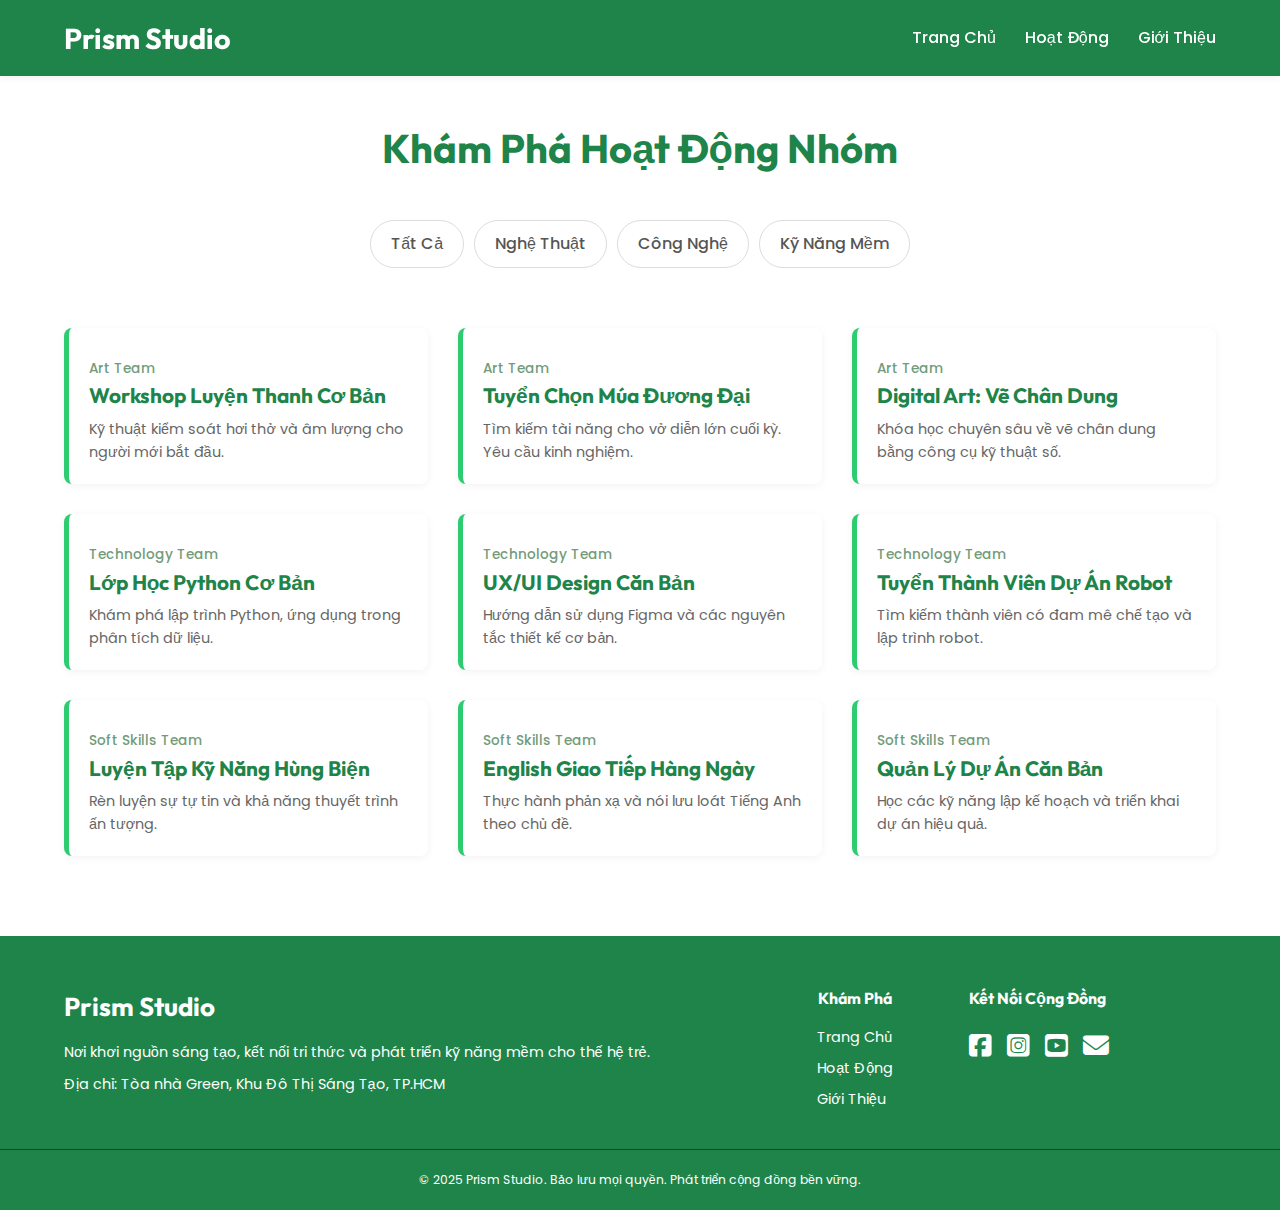
<file: activity.html>
<!DOCTYPE html>
<html lang="vi">
<head>
    <meta charset="UTF-8">
    <meta name="viewport" content="width=device-width, initial-scale=1.0">
    <title>Danh Sách Hoạt Động Prism Studio</title>
    <link href="https://fonts.googleapis.com/css2?family=Outfit:wght@400;700&family=Poppins:wght@300;400;600&display=swap" rel="stylesheet">
    <link rel="stylesheet" href="https://cdnjs.cloudflare.com/ajax/libs/font-awesome/6.5.1/css/all.min.css">

    <style>
        :root {
            --color-primary: #1E8449;
            --color-accent: #2ECC71; 
            --color-callout: #FFD700; 
            --color-background-light: #F7F9F7;
            --color-text-dark: #333333;
            --color-text-light: #ffffff;
            --shadow-subtle: 0 2px 8px rgba(0, 0, 0, 0.05);
            --shadow-card: 0 8px 20px rgba(30, 132, 73, 0.1); 
            --font-heading: 'Outfit', sans-serif;
            --font-body: 'Poppins', sans-serif;
        }

       
        * {
            box-sizing: border-box;
            margin: 0;
            padding: 0;
        }

        body {
            font-family: var(--font-body);
            line-height: 1.6;
            color: var(--color-text-dark);
            background-color: white; 
        }

        .container {
            width: 90%;
            max-width: 1200px;
            margin: 0 auto;
        }

        h1, h2, h3 {
            font-family: var(--font-heading);
            color: var(--color-primary);
        }
        
        .section-title {
            text-align: center;
            font-size: 2.5em;
            margin-bottom: 20px;
            padding-top: 40px;
            color: var(--color-primary);
        }

        .header {
            background-color: var(--color-primary);
            color: white;
            padding: 15px 0;
            box-shadow: var(--shadow-subtle);
            position: sticky;
            top: 0;
            z-index: 100;
        }

        .header .container {
            display: flex;
            justify-content: space-between;
            align-items: center;
        }

        .header h1 {
            font-size: 1.8em;
            color: white;
        }

        .header nav a {
            color: white;
            text-decoration: none;
            margin-left: 25px;
            font-weight: 500;
            transition: color 0.3s;
        }

        .header nav a:hover {
            color: var(--color-callout);
        }

        .hamburger {
            display: none;
        }

        .btn {
            display: inline-block;
            padding: 10px 25px;
            border-radius: 50px; 
            text-decoration: none;
            font-weight: 600;
            transition: transform 0.2s, box-shadow 0.2s;
            text-align: center;
            border: none;
            cursor: pointer;
            font-family: var(--font-body);
        }

        .btn-accent {
            background-color: var(--color-accent);
            color: white;
            box-shadow: 0 4px 8px rgba(46, 204, 113, 0.4);
        }

        .btn-accent:hover {
            background-color: #27ae60; 
            transform: translateY(-3px);
        }

        .filter-container {
            padding: 20px 0;
            margin-bottom: 40px;
        }

        .filter-tabs {
            text-align: center;
            user-select: none;
            display: flex;
            justify-content: center;
        }

        .filter-tabs input {
            display: none;
        }

        .filter-tabs label {
            background: white;
            border: 1px solid #ddd;
            padding: 10px 20px;
            margin: 0 5px;
            font-size: 1em;
            font-weight: 500;
            cursor: pointer;
            color: #555;
            transition: background-color 0.3s, border-color 0.3s, color 0.3s;
            border-radius: 25px;
            font-family: var(--font-body);
            display: inline-block;
        }

        label:hover {
            background-color: #0c5c2d;
            color:rgb(255, 255, 255);
        }

        .filter-tabs input:checked + label {
            background-color: var(--color-primary);
            color: white;
            border-color: var(--color-primary);
            box-shadow: var(--shadow-subtle);
        }
        
        .filter-container-mobile {
            display: none; 
        }

        .activity-grid {
            display: grid;
            grid-template-columns: repeat(auto-fit, minmax(300px, 1fr));
            gap: 30px;
            padding-bottom: 80px;
        }

        .activity-card {
            background: white; 
            padding: 20px;
            border-radius: 8px;
            box-shadow: var(--shadow-subtle);
            border-left: 5px solid var(--color-accent); 
            transition: transform 0.3s, box-shadow 0.3s;
            cursor: pointer;
            display: block;
            text-decoration: none;
            color: var(--color-text-dark);
        }

        .activity-card:hover {
            transform: translateY(-3px);
            box-shadow: var(--shadow-card);
            border-left: 5px solid #129647;
        }
        
        .activity-card .emoji {
            font-size: 1.5em; 
            display: inline-block;
            margin-right: 10px;
        }

        .activity-card h3 {
            font-size: 1.3em;
            margin-bottom: 5px;
            display: inline;
        }

        .activity-card p.club-name {
            font-size: 0.85em;
            color: #729b7a;
            font-weight: 500;
            margin-top: 10px;
        }

        .activity-card p.summary {
            font-size: 0.9em;
            color: #666;
            margin-top: 5px;
        }
    
        .activity-grid .activity-card {
            display: none;
        }

        #filter-all:checked ~ .club-listing .activity-grid .activity-card,
        #filter-art:checked ~ .club-listing .activity-grid .activity-card[data-category="art"],
        #filter-tech:checked ~ .club-listing .activity-grid .activity-card[data-category="tech"],
        #filter-skill:checked ~ .club-listing .activity-grid .activity-card[data-category="skill"] {
            display: block;
        }

        .modal-backdrop {
            position: fixed;
            top: 0;
            left: 0;
            width: 100%;
            height: 100%;
            background-color: rgba(0, 0, 0, 0.7);
            display: none; 
            justify-content: center;
            align-items: center;
            z-index: 1000;
            transition: opacity 0.3s;
            opacity: 0;
        }

        .modal-backdrop:target {
            display: flex;
            opacity: 1;
        }

        .modal-content {
            background-color: white;
            padding: 40px;
            border-radius: 10px;
            max-width: 550px;
            width: 90%;
            box-shadow: 0 10px 30px rgba(0, 0, 0, 0.5);
        }
        
        .modal-content h3 {
            font-size: 1.8em;
            margin-bottom: 10px;
        }
        
        .modal-content p {
            margin-bottom: 15px;
            font-size: 1em;
            color: #555;
        }
        
        .modal-content p strong {
            color: var(--color-primary);
        }

        .modal-footer {
            display: flex;
            justify-content: space-between;
            margin-top: 25px;
        }
        
        .btn-close {
            background-color: #aaa;
            color: white;
            padding: 10px 20px;
            border-radius: 50px; 
            text-decoration: none;
        }
        
        .btn-close:hover {
            background-color: #888;
        }

        .footer {
            background-color: var(--color-primary);
            color: #ffffff;
            padding: 50px 0 20px 0;
            font-size: 0.9em;
        }
        
        .footer .container {
            display: flex;
            justify-content: space-between;
            gap: 30px;
            padding-bottom: 30px;
        }
        
        .footer-section {
            flex-grow: 1;
            min-width: 150px;
        }

        .footer-section.footer-links {
            justify-items: center;
        }

        .footer-brand h3 {
            color: white;
            font-size: 1.8em;
            margin-bottom: 15px;
        }

        .footer-brand p {
            color: #ffffff;
            line-height: 1.5;
            font-weight: 400;
        }

        .footer-links h4, .footer-social h4 {
            color: white;
            font-family: var(--font-heading);
            font-size: 1.1em;
            margin-bottom: 15px;
        }

        .footer-links ul {
            list-style: none;
            font-weight: 400;
        }
        
        .footer-links a {
            color: #ffffff;
            text-decoration: none;
            display: block;
            margin-bottom: 8px;
            transition: color 0.2s;
        }

        .footer-links a:hover {
            color: var(--color-callout);
            
        }
        
        .social-icons {
            flex-wrap: nowrap;
            display: flex;
        }

        .social-icons a {
            color: #ffffff;
            font-size: 1.8em;
            margin-right: 15px;
            transition: color 0.2s;
        }

        .social-icons a:hover {
            color: var(--color-callout);
        }

        .footer-bottom {
            text-align: center;
            padding-top: 20px;
            border-top: 1px solid #333333;
            color: #ffffff;
            font-size: 0.85em;
        }

        .footer-bottom p {
            font-weight: 400;
        }

        @media (max-width: 768px) {
            
            .header {
                display: flex;
            }

            .filter-tabs {
                display: flex;
                flex-wrap: wrap; 
                justify-content: center;
            }

            .filter-tabs label {
                display: block;
                margin: 10px 1px;
            }
            .activity-grid {
                grid-template-columns: 1fr;
            }
            .section-title {
                font-size: 2em;
            }
            .modal-content {
                padding: 30px;
            }
        }

        @media (max-width: 585px) {
            .header nav {
                position: absolute;
                top: 100%; 
                left: 0;
                width: 100%;
                background-color: var(--color-primary);
                box-shadow: 0 4px 8px rgba(0, 0, 0, 0.2);
                z-index: 90;
                display: flex;
                flex-direction: column;
                text-align: center;
                padding: 0;
                transform: translateY(-10px); 
                opacity: 0;
                visibility: hidden;
                transition: all 0.3s ease-in-out;
            }

            .header nav a {
                margin: 0;
                padding: 15px 0;
                border-bottom: 1px solid rgba(255, 255, 255, 0.1);
            }
            
            .hamburger {
                display: block;
                background: transparent;
                border: none;
                cursor: pointer;
            }

            #menu-toggle:checked ~ nav {
                transform: translateY(0);
                opacity: 1;
                visibility: visible;
                padding-bottom: 10px; 
            }

            #menu-toggle:checked ~ .hamburger .menu-icon {
                content: "\f00d";
                font-family: "Font Awesome 6 Free";
                font-weight: 900;
            }

            .menu-icon {
                color: #ffffff; 
                font-size: 28.8px;
            }
    
            .filter-container {
                display: block; 
            }
            
            .filter-tabs {
                flex-direction: column; 
                gap: 10px;
                padding: 0 10%; 
            }
            
            .filter-tabs label {
                width: 100%; 
                margin: 0;
            }

            .footer .container {
                flex-direction: column;
                gap: 10px;
            }

            .footer-section.footer-social {
                flex-wrap: wrap;
                display: flex;
                flex-direction: column;
                align-content: center;
            }

            .footer-brand h3 {
                display: flex;
                justify-content: center;
            }

            .footer-brand p {
                display: none;
            }

            .footer-links h4, .footer-social h4 {
                display: none;
            }

            .footer-links ul {
                display: grid;
                gap: 5px;
            }
        }
        
    </style>
</head>
<body>
    <header class="header">
        <div class="container">
            <h1>Prism Studio</h1>
            
            <input type="checkbox" id="menu-toggle" style="display: none;">

            <nav>
                <a href="index.html">Trang Chủ</a>
                <a href="activity.html">Hoạt Động</a>
                <a href="gioi_thieu.html">Giới Thiệu</a>
            </nav>
            
            <label for="menu-toggle" class="hamburger">
                <i class="fa-solid fa-bars menu-icon"></i>
            </label>
            
        </div>
    </header>

    <main>

        <input type="radio" id="filter-all" name="activity-filter" checked style="display: none;">
        <input type="radio" id="filter-art" name="activity-filter" style="display: none;">
        <input type="radio" id="filter-tech" name="activity-filter" style="display: none;">
        <input type="radio" id="filter-skill" name="activity-filter" style="display: none;">

        <section class="club-listing">
            <div class="container">
                <h2 class="section-title">Khám Phá Hoạt Động Nhóm </h2>

                <div class="filter-container">
                    <div class="filter-tabs">
                        <label for="filter-all">Tất Cả</label>
                        <label for="filter-art">Nghệ Thuật</label>
                        <label for="filter-tech">Công Nghệ</label>
                        <label for="filter-skill">Kỹ Năng Mềm</label>
                    </div>
                </div>

                <div class="activity-grid" id="activity-grid">
         
                    <a href="#modal-art-1" class="activity-card" data-category="art">
                        <p class="club-name">Art Team</p>
                        <h3>Workshop Luyện Thanh Cơ Bản</h3>
                        <p class="summary">Kỹ thuật kiểm soát hơi thở và âm lượng cho người mới bắt đầu.</p>
                    </a>

                    <a href="#modal-art-2" class="activity-card" data-category="art">
                        <p class="club-name">Art Team</p>
                        <h3>Tuyển Chọn Múa Đương Đại</h3>
                        <p class="summary">Tìm kiếm tài năng cho vở diễn lớn cuối kỳ. Yêu cầu kinh nghiệm.</p>
                    </a>
                    
                    <a href="#modal-art-3" class="activity-card" data-category="art">
                        <p class="club-name">Art Team</p>
                        <h3>Digital Art: Vẽ Chân Dung</h3>
                        <p class="summary">Khóa học chuyên sâu về vẽ chân dung bằng công cụ kỹ thuật số.</p>
                    </a>

                    <a href="#modal-tech-1" class="activity-card" data-category="tech">
                        <p class="club-name">Technology Team</p>
                        <h3>Lớp Học Python Cơ Bản</h3>
                        <p class="summary">Khám phá lập trình Python, ứng dụng trong phân tích dữ liệu.</p>
                    </a>

                    <a href="#modal-tech-2" class="activity-card" data-category="tech">
                        <p class="club-name">Technology Team</p>
                        <h3>UX/UI Design Căn Bản</h3>
                        <p class="summary">Hướng dẫn sử dụng Figma và các nguyên tắc thiết kế cơ bản.</p>
                    </a>
                    
                    <a href="#modal-tech-3" class="activity-card" data-category="tech">
                        <p class="club-name">Technology Team</p>
                        <h3>Tuyển Thành Viên Dự Án Robot</h3>
                        <p class="summary">Tìm kiếm thành viên có đam mê chế tạo và lập trình robot.</p>
                    </a>

                    <a href="#modal-skill-1" class="activity-card" data-category="skill">
                        <p class="club-name">Soft Skills Team</p>
                        <h3>Luyện Tập Kỹ Năng Hùng Biện</h3>
                        <p class="summary">Rèn luyện sự tự tin và khả năng thuyết trình ấn tượng.</p>
                    </a>

                    <a href="#modal-skill-2" class="activity-card" data-category="skill">
                        <p class="club-name">Soft Skills Team</p>
                        <h3>English Giao Tiếp Hàng Ngày</h3>
                        <p class="summary">Thực hành phản xạ và nói lưu loát Tiếng Anh theo chủ đề.</p>
                    </a>

                    <a href="#modal-skill-3" class="activity-card" data-category="skill">
                        <p class="club-name">Soft Skills Team</p>
                        <h3>Quản Lý Dự Án Căn Bản</h3>
                        <p class="summary">Học các kỹ năng lập kế hoạch và triển khai dự án hiệu quả.</p>
                    </a>

                </div>
            </div>
        </section>
    </main>
 
    <div id="modal-art-1" class="modal-backdrop">
        <div class="modal-content">
            <h3>Workshop Luyện Thanh Cơ Bản</h3>
            <p style="font-style: italic;">Nhóm tổ chức: <strong>Art Team</strong></p>
            <p>Buổi học chuyên sâu về cách lấy hơi, mở khẩu hình và kiểm soát âm lượng, phù hợp cho người mới bắt đầu. Giúp bạn tự tin hơn khi hát hoặc nói trước đám đông.</p>
            <p><strong>Thời gian:</strong> Tối Thứ 4 (19:00 - 21:00)</p>
            <p><strong>Địa điểm:</strong> Phòng Âm Nhạc</p>
            <div class="modal-footer">
                <a href="#" class="btn btn-close">Đóng</a>
                <a href="register.html" class="btn btn-accent">Đăng Ký Hoạt Động</a>
            </div>
        </div>
    </div>
    
    <div id="modal-art-2" class="modal-backdrop">
        <div class="modal-content">
            <h3>Chương Trình Biểu Diễn Múa Đương Đại</h3>
            <p style="font-style: italic;">Nhóm tổ chức: <strong>Art Team</strong></p>
            <p>Tuyển chọn thành viên cho vở múa lớn cuối kỳ. Yêu cầu kinh nghiệm nhảy từ 6 tháng trở lên. Lịch tập nặng và yêu cầu cam kết cao.</p>
            <p><strong>Thời gian:</strong> Tối Thứ 3 & Thứ 6</p>
            <p><strong>Địa điểm:</strong> Sân khấu lớn</p>
            <div class="modal-footer">
                <a href="#" class="btn btn-close">Đóng</a>
                <a href="register.html" class="btn btn-accent">Đăng Ký Hoạt Động</a>
            </div>
        </div>
    </div>
    
    <div id="modal-art-3" class="modal-backdrop">
        <div class="modal-content">
            <h3>Lớp Vẽ Chân Dung Kỹ Thuật Số</h3>
            <p style="font-style: italic;">Nhóm tổ chức: <strong>Art Team</strong></p>
            <p>Khóa học tập trung vào việc sử dụng phần mềm Digital Art để vẽ chân dung, nắm vững tỷ lệ khuôn mặt và kỹ thuật đổ bóng. Phù hợp cho người đã có kiến thức vẽ cơ bản.</p>
            <p><strong>Thời gian:</strong> Chiều Thứ 7 (13:00 - 16:00)</p>
            <p><strong>Địa điểm:</strong> Phòng Thiết Kế A101</p>
            <div class="modal-footer">
                <a href="#" class="btn btn-close">Đóng</a>
                <a href="register.html" class="btn btn-accent">Đăng Ký Hoạt Động</a>
            </div>
        </div>
    </div>

    <div id="modal-tech-1" class="modal-backdrop">
        <div class="modal-content">
            <h3>Khóa Học Nhập Môn Lập Trình Python</h3>
            <p style="font-style: italic;">Nhóm tổ chức: <strong>Technology Team</strong></p>
            <p>Học các kiến thức cơ bản về ngôn ngữ Python, ứng dụng trong Data Science và Web Development. Phù hợp cho sinh viên không chuyên Công nghệ thông tin.</p>
            <p><strong>Thời gian:</strong> Chiều Thứ 7 (14:00 - 17:00)</p>
            <p><strong>Địa điểm:</strong> Phòng Lab B302</p>
            <div class="modal-footer">
                <a href="#" class="btn btn-close">Đóng</a>
                <a href="register.html" class="btn btn-accent">Đăng Ký Hoạt Động</a>
            </div>
        </div>
    </div>
    
    <div id="modal-tech-2" class="modal-backdrop">
        <div class="modal-content">
            <h3>Hội Thảo Thiết Kế UX/UI Cho Người Mới</h3>
            <p style="font-style: italic;">Nhóm tổ chức: <strong>Technology Team</strong></p>
            <p>Tìm hiểu quy trình thiết kế trải nghiệm người dùng (UX) và giao diện (UI) cơ bản. Sử dụng công cụ Figma. Khuyến khích tham gia nếu bạn thích giải quyết vấn đề bằng hình ảnh.</p>
            <p><strong>Thời gian:</strong> Sáng Chủ Nhật (9:00 - 11:30)</p>
            <p><strong>Địa điểm:</strong> Hội trường A</p>
            <div class="modal-footer">
                <a href="#" class="btn btn-close">Đóng</a>
                <a href="register.html" class="btn btn-accent">Đăng Ký Hoạt Động</a>
            </div>
        </div>
    </div>

    <div id="modal-tech-3" class="modal-backdrop">
        <div class="modal-content">
            <h3>Dự Án Nghiên Cứu Robot Tự Hành</h3>
            <p style="font-style: italic;">Nhóm tổ chức: <strong>Technology Team</strong></p>
            <p>Tuyển thành viên tham gia nghiên cứu và xây dựng mô hình robot tự hành cho cuộc thi cấp trường. Yêu cầu có kiến thức về Arduino hoặc Raspberry Pi.</p>
            <p><strong>Thời gian:</strong> Chiều Thứ 6 hàng tuần</p>
            <p><strong>Địa điểm:</strong> Xưởng chế tạo</p>
            <div class="modal-footer">
                <a href="#" class="btn btn-close">Đóng</a>
                <a href="register.html" class="btn btn-accent">Đăng Ký Hoạt Động</a>
            </div>
        </div>
    </div>
    
    <div id="modal-skill-1" class="modal-backdrop">
        <div class="modal-content">
            <h3>Buổi Tập Huấn Kỹ Năng Hùng Biện</h3>
            <p style="font-style: italic;">Nhóm tổ chức: <strong>Soft Skills Team</strong></p>
            <p>Luyện tập kỹ năng nói trước đám đông, kiểm soát ngôn ngữ cơ thể và xây dựng cấu trúc bài thuyết trình thuyết phục. Đây là buổi tập hàng tuần của nhóm .</p>
            <p><strong>Thời gian:</strong> Tối Thứ 5 (18:30 - 20:30)</p>
            <p><strong>Địa điểm:</strong> Phòng hội thảo nhỏ</p>
            <div class="modal-footer">
                <a href="#" class="btn btn-close">Đóng</a>
                <a href="register.html" class="btn btn-accent">Đăng Ký Hoạt Động</a>
            </div>
        </div>
    </div>
    
    <div id="modal-skill-2" class="modal-backdrop">
        <div class="modal-content">
            <h3>Lớp Tiếng Anh Giao Tiếp Thực Dụng</h3>
            <p style="font-style: italic;">Nhóm tổ chức: <strong>Soft Skills Team</strong></p>
            <p>Các buổi thực hành giao tiếp Tiếng Anh theo chủ đề hàng ngày (Daily Topics). Môi trường thân thiện, không áp lực ngữ pháp, chỉ tập trung vào phản xạ.</p>
            <p><strong>Thời gian:</strong> Chiều Thứ 2 & Thứ 4</p>
            <p><strong>Địa điểm:</strong> Khu cà phê sân thượng</p>
            <div class="modal-footer">
                <a href="#" class="btn btn-close">Đóng</a>
                <a href="register.html" class="btn btn-accent">Đăng Ký Hoạt Động</a>
            </div>
        </div>
    </div>
    
    <div id="modal-skill-3" class="modal-backdrop">
        <div class="modal-content">
            <h3>Workshop Quản Lý Dự Án Cơ Bản</h3>
            <p style="font-style: italic;">Nhóm tổ chức: <strong>Soft Skills Team</strong></p>
            <p>Tìm hiểu các giai đoạn của một dự án, từ lập kế hoạch đến triển khai và đánh giá. Giới thiệu các công cụ quản lý dự án (Trello, Asana). Yêu cầu đăng ký trước.</p>
            <p><strong>Thời gian:<strong> Sáng Thứ 7 (8:00 - 11:00)</p>
            <p><strong>Địa điểm:<strong> Phòng Học A301</p>
            <div class="modal-footer">
                <a href="#" class="btn btn-close">Đóng</a>
                <a href="register.html" class="btn btn-accent">Đăng Ký Hoạt Động</a>
            </div>
        </div>
    </div>

    <footer class="footer">
        <div class="container">
            <div class="footer-section footer-brand">
                <h3>Prism Studio</h3>
                <p>Nơi khơi nguồn sáng tạo, kết nối tri thức và phát triển kỹ năng mềm cho thế hệ trẻ.</p>
                <p style="margin-top: 10px;">Địa chỉ: Tòa nhà Green, Khu Đô Thị Sáng Tạo, TP.HCM</p>
            </div>

            <div class="footer-section footer-links">
                <h4>Khám Phá</h4>
                <ul>
                    <li><a href="index.html">Trang Chủ</a></li>
                    <li><a href="activity.html">Hoạt Động</a></li>
                    <li><a href="gioi_thieu.html">Giới Thiệu</a></li>
                </ul>
            </div>

            <div class="footer-section footer-social">
                <h4>Kết Nối Cộng Đồng</h4>
                <div class="social-icons">
                    <a href="https://facebook.com/prismstudio" title="Facebook"><i class="fa-brands fa-square-facebook"></i></a>
                    <a href="https://instagram.com/prismstudio" title="Instagram"><i class="fa-brands fa-square-instagram"></i></a>
                    <a href="https://youtube.com/prismstudio" title="Youtube"><i class="fa-brands fa-square-youtube"></i></a>
                    <a href="mailto:contact@prismstudio.vn" title="Email"><i class="fa-solid fa-envelope"></i></a>
                </div>
            </div>
        </div>
        <div class="footer-bottom">
            <p>&copy; 2025 Prism Studio. Bảo lưu mọi quyền. Phát triển cộng đồng bền vững.</p>
        </div>
    </footer>
</body>
</html>
</file>
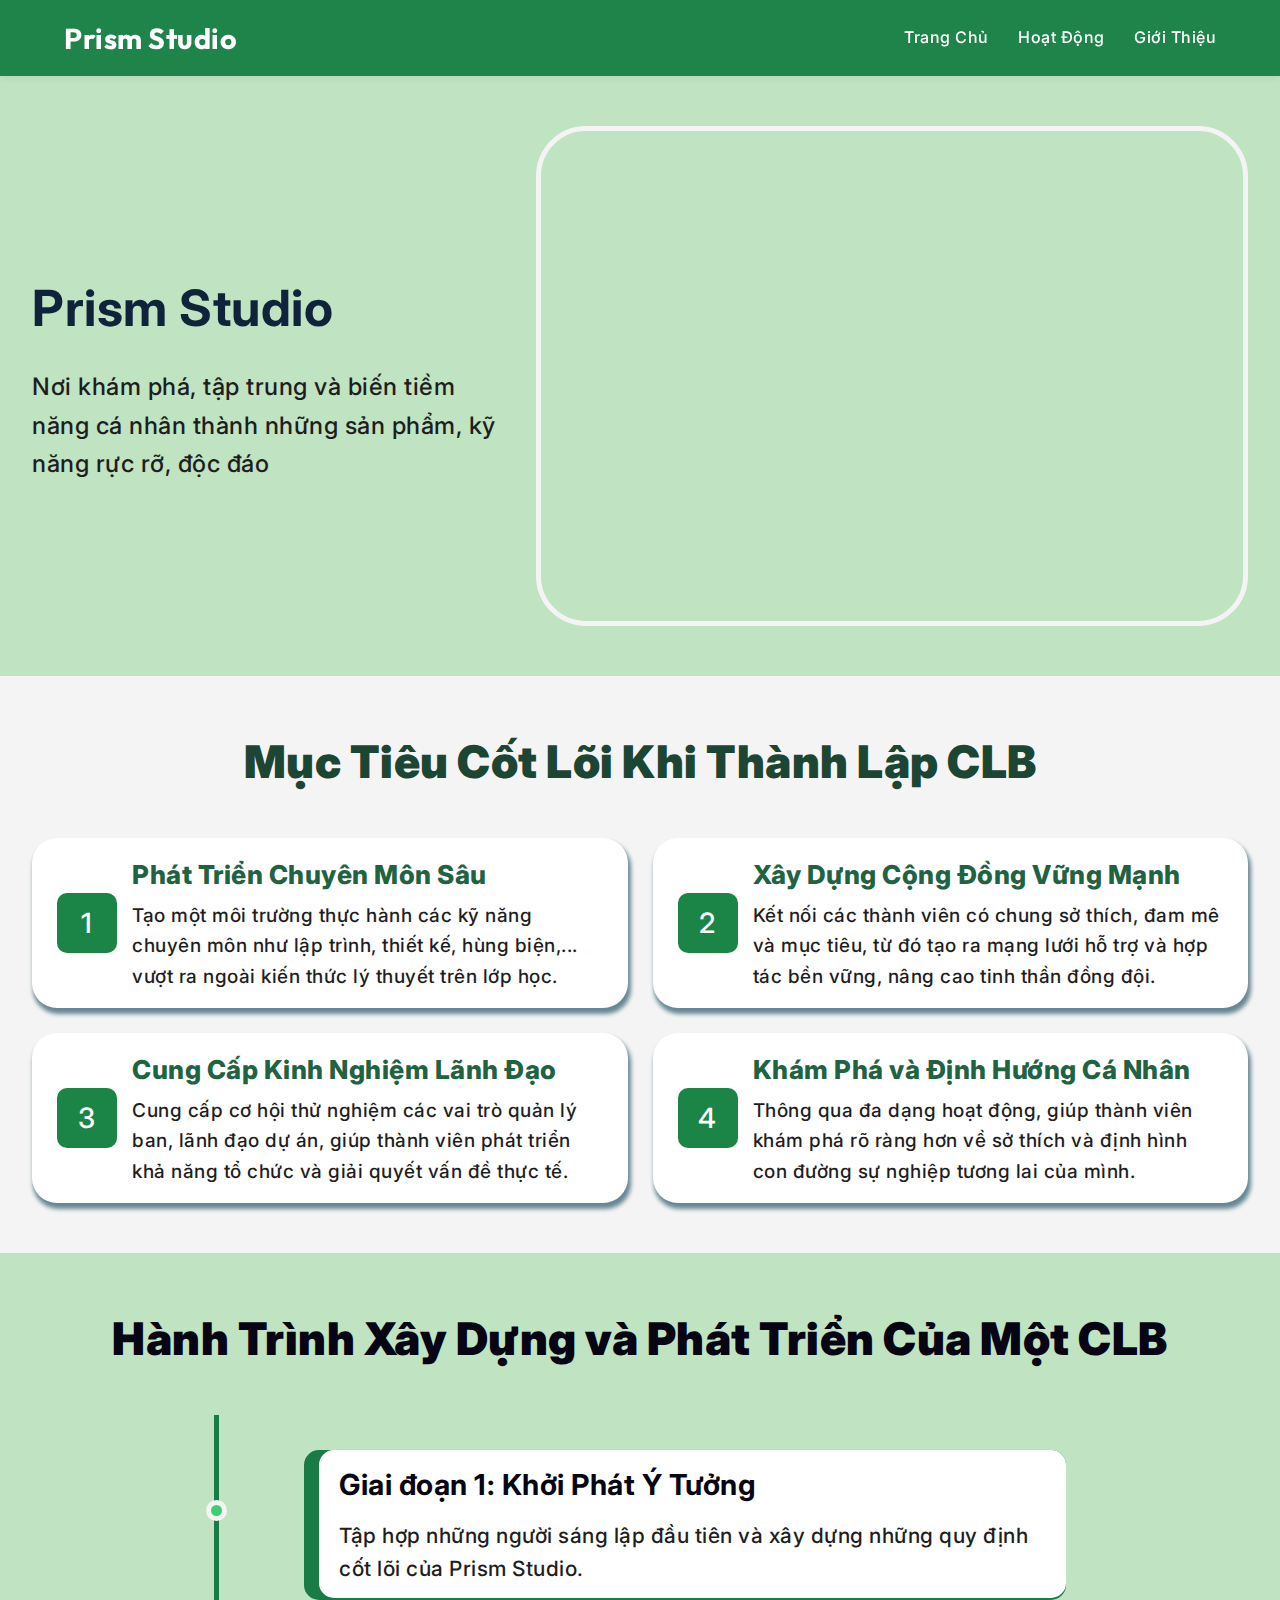
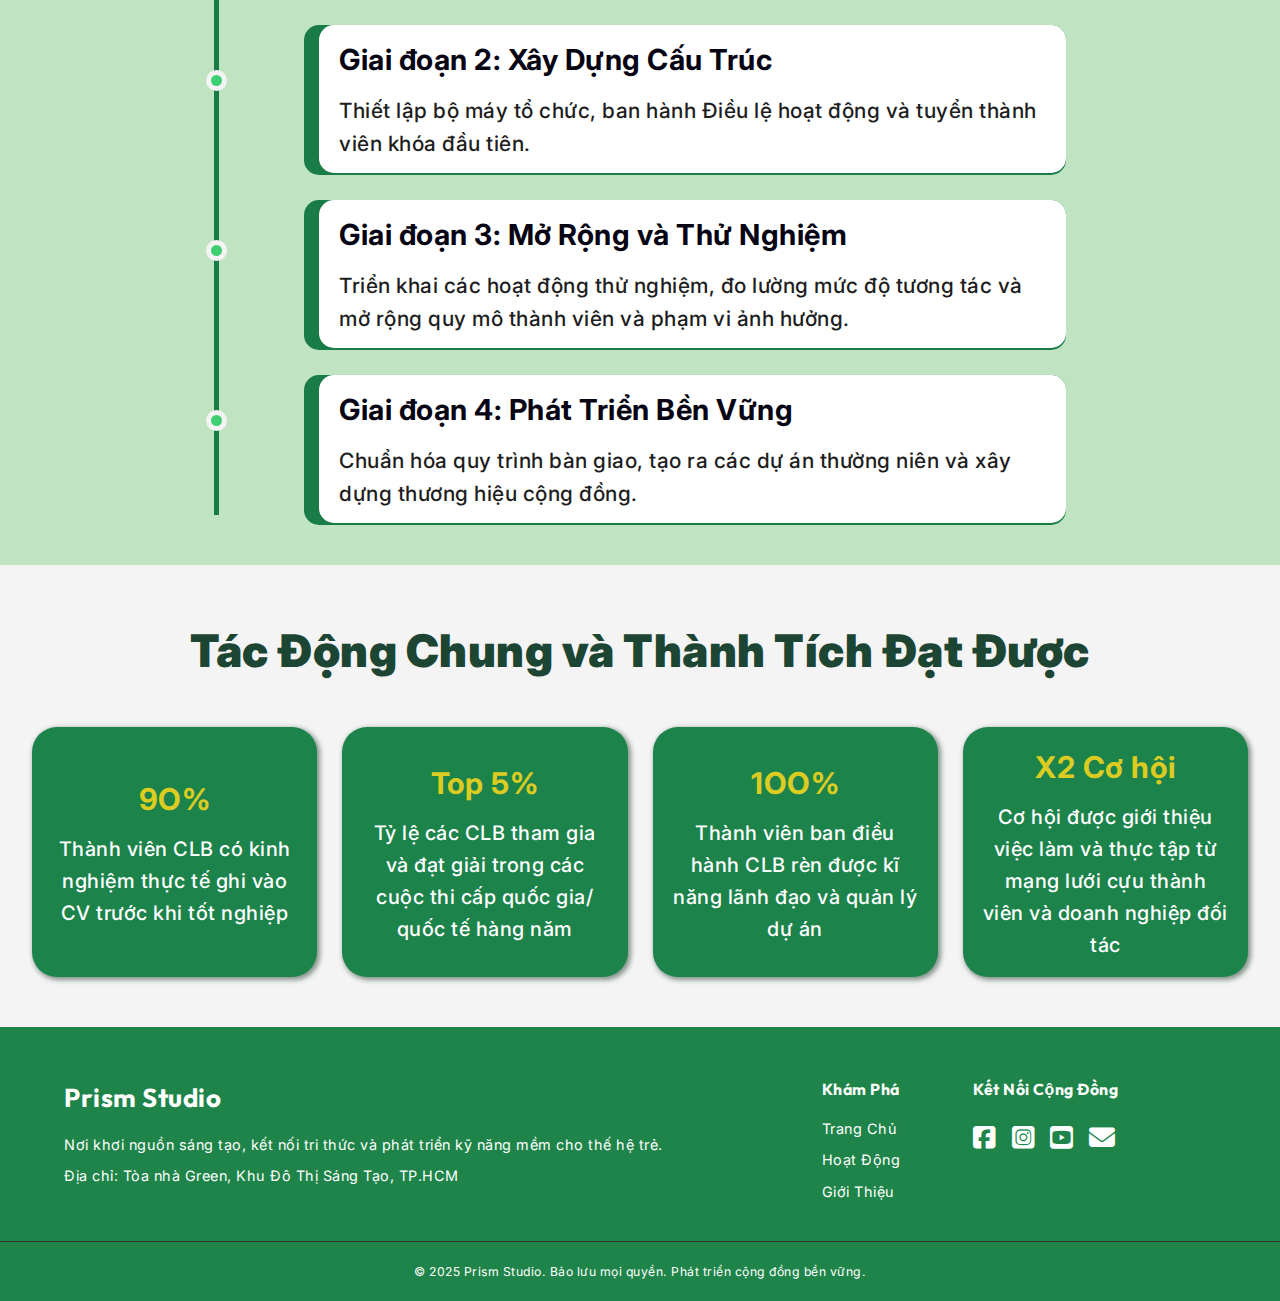
<file: intro.html>
<!DOCTYPE html>
<html lang="vi">
<head>
    <meta charset="UTF-8">
    <meta name="viewport" content="width=device-width, initial-scale=1.0">
    <title>Trang Giới Thiệu</title>
    <link rel="stylesheet" href="css/intro.css">
    <link href="https://fonts.googleapis.com/css2?family=Outfit:wght@400;700&family=Poppins:wght@300;400;600&family=Inter:wght@400;500;700;900&display=swap" rel="stylesheet">
    <link rel="stylesheet" href="https://cdnjs.cloudflare.com/ajax/libs/font-awesome/6.5.1/css/all.min.css">
</head>
<body>
    <header class="header">
        <div class="container">
            <h1>Prism Studio</h1>
            
            <input type="checkbox" id="menu-toggle" style="display: none;">

            <nav>
                <a href="index.html">Trang Chủ</a>
                <a href="activity.html">Hoạt Động</a>
                <a href="gioi_thieu.html">Giới Thiệu</a>
            </nav>
            
            <label for="menu-toggle" class="hamburger">
                <i class="fa-solid fa-bars menu-icon"></i>
            </label>
            
        </div>
    </header>

    <main>
        <section class="section1">
            <div class="container-sect1">
                <div class="box-content-sect1">
                    <div class="title-sect1">
                        Prism Studio
                    </div>
                    <div class="text-sect1">
                        Nơi khám phá, tập trung và biến tiềm năng cá nhân thành những sản phẩm, kỹ năng rực rỡ, độc đáo
                    </div>
                </div>
                <div class="box-image-sect1"></div>
            </div>
        </section>

        <section class="section2">
            <div class="container-sect2">
                <div class="title-sect2">
                    Mục Tiêu Cốt Lõi Khi Thành Lập CLB
                </div>
                <div class="box-grid-sect2">
                    <div class="item-grid-sect2">
                        <div class="number-sect2">1</div>
                        <div class="box-press-sect2">
                            <div class="press-title-sect2">
                                Phát Triển Chuyên Môn Sâu
                            </div>
                            <div class="press-text-sect2">
                                Tạo một môi trường thực hành các kỹ năng chuyên môn như lập trình, thiết kế, hùng biện,... vượt ra ngoài kiến thức lý thuyết trên lớp học.
                            </div>
                        </div>
                    </div>
                    <div class="item-grid-sect2">
                        <div class="number-sect2">2</div>
                        <div class="box-press-sect2">
                            <div class="press-title-sect2">
                                Xây Dựng Cộng Đồng Vững Mạnh
                            </div>
                            <div class="press-text-sect2">
                                Kết nối các thành viên có chung sở thích, đam mê và mục tiêu, từ đó tạo ra mạng lưới hỗ trợ và hợp tác bền vững, nâng cao tinh thần đồng đội.
                            </div>
                        </div>
                    </div>
                    <div class="item-grid-sect2">
                        <div class="number-sect2">3</div>
                        <div class="box-press-sect2">
                            <div class="press-title-sect2">
                                Cung Cấp Kinh Nghiệm Lãnh Đạo
                            </div>
                            <div class="press-text-sect2">
                                Cung cấp cơ hội thử nghiệm các vai trò quản lý ban, lãnh đạo dự án, giúp thành viên phát triển khả năng tổ chức và giải quyết vấn đề thực tế.
                            </div>
                        </div>
                    </div>
                    <div class="item-grid-sect2">
                        <div class="number-sect2">4</div>
                        <div class="box-press-sect2">
                            <div class="press-title-sect2">
                                Khám Phá và Định Hướng Cá Nhân
                            </div>
                            <div class="press-text-sect2">
                                Thông qua đa dạng hoạt động, giúp thành viên khám phá rõ ràng hơn về sở thích và định hình con đường sự nghiệp tương lai của mình.
                            </div>
                        </div>
                    </div>
                </div>
            </div>
        </section>

        <section class="section3">
            <div class="container-sect3">
                <div class="title-sect3">
                    Hành Trình Xây Dựng và Phát Triển Của Một CLB
                </div>
                <div class="box-inner-sect3">
                    <div class="box-circle-sect3">
                        <div class="circle-sect3"></div>
                        <div class="circle-sect3"></div>
                        <div class="circle-sect3"></div>
                        <div class="circle-sect3"></div>
                    </div>
                    <div class="box-grid-sect3">
                        <div class="item-grid-sect3">
                            <div class="box-press-sect3">
                                <div class="press-title-sect3">
                                    Giai đoạn 1: Khởi Phát Ý Tưởng
                                </div>
                                <div class="press-text-sect3">
                                    Tập hợp những người sáng lập đầu tiên và xây dựng những quy định cốt lõi của Prism Studio.
                                </div>
                            </div>
                        </div>
                        <div class="item-grid-sect3">
                            <div class="box-press-sect3">
                                <div class="press-title-sect3">
                                    Giai đoạn 2: Xây Dựng Cấu Trúc
                                </div>
                                <div class="press-text-sect3">
                                    Thiết lập bộ máy tổ chức, ban hành Điều lệ hoạt động và tuyển thành viên khóa đầu tiên.
                                </div>
                            </div>
                        </div>
                        <div class="item-grid-sect3">
                            <div class="box-press-sect3">
                                <div class="press-title-sect3">
                                    Giai đoạn 3: Mở Rộng và Thử Nghiệm
                                </div>
                                <div class="press-text-sect3">
                                    Triển khai các hoạt động thử nghiệm, đo lường mức độ tương tác và mở rộng quy mô thành viên và phạm vi ảnh hưởng.
                                </div>
                            </div>
                        </div>
                        <div class="item-grid-sect3">
                            <div class="box-press-sect3">
                                <div class="press-title-sect3">
                                    Giai đoạn 4: Phát Triển Bền Vững
                                </div>
                                <div class="press-text-sect3">
                                    Chuẩn hóa quy trình bàn giao, tạo ra các dự án thường niên và xây dựng thương hiệu cộng đồng.
                                </div>
                            </div>
                        </div>
                    </div>
                </div>
            </div>
        </section>

        <section class="section4">
            <div class="container-sect4">
                <div class="title-sect4">
                    Tác Động Chung và Thành Tích Đạt Được
                </div>
                <div class="box-grid-sect4">
                    <div class="item-grid-sect4">
                        <div class="item-title-sect4">
                            9O%
                        </div>
                        <div class="item-text-sect4">
                            Thành viên CLB có kinh nghiệm thực tế ghi vào CV trước khi tốt nghiệp
                        </div>
                    </div>
                    <div class="item-grid-sect4">
                        <div class="item-title-sect4">
                            Top 5%
                        </div>
                        <div class="item-text-sect4">
                            Tỷ lệ các CLB tham gia và đạt giải trong các cuộc thi cấp quốc gia/ quốc tế hàng năm
                        </div>
                    </div>
                    <div class="item-grid-sect4">
                        <div class="item-title-sect4">
                            1OO%
                        </div>
                        <div class="item-text-sect4">
                            Thành viên ban điều hành CLB rèn được kĩ năng lãnh đạo và quản lý dự án
                        </div>
                    </div>
                    <div class="item-grid-sect4">
                        <div class="item-title-sect4">
                            X2 Cơ hội
                        </div>
                        <div class="item-text-sect4">
                            Cơ hội được giới thiệu việc làm và thực tập từ mạng lưới cựu thành viên và doanh nghiệp đối tác
                        </div>
                    </div>
                </div>
            </div>
        </section>
    </main>

    <footer class="footer">
        <div class="container">
            <div class="footer-section footer-brand">
                <h3>Prism Studio</h3>
                <p>Nơi khơi nguồn sáng tạo, kết nối tri thức và phát triển kỹ năng mềm cho thế hệ trẻ.</p>
                <p style="margin-top: 10px;">Địa chỉ: Tòa nhà Green, Khu Đô Thị Sáng Tạo, TP.HCM</p>
            </div>

            <div class="footer-section footer-links">
                <h4>Khám Phá</h4>
                <ul>
                    <li><a href="index.html">Trang Chủ</a></li>
                    <li><a href="activity.html">Hoạt Động</a></li>
                    <li><a href="gioi_thieu.html">Giới Thiệu</a></li>
                </ul>
            </div>

            <div class="footer-section footer-social">
                <h4>Kết Nối Cộng Đồng</h4>
                <div class="social-icons">
                    <a href="https://facebook.com/prismstudio" title="Facebook"><i class="fa-brands fa-square-facebook"></i></a>
                    <a href="https://instagram.com/prismstudio" title="Instagram"><i class="fa-brands fa-square-instagram"></i></a>
                    <a href="https://youtube.com/prismstudio" title="Youtube"><i class="fa-brands fa-square-youtube"></i></a>
                    <a href="mailto:contact@prismstudio.vn" title="Email"><i class="fa-solid fa-envelope"></i></a>
                </div>
            </div>
        </div>
        <div class="footer-bottom">
            <p>&copy; 2025 Prism Studio. Bảo lưu mọi quyền. Phát triển cộng đồng bền vững.</p>
        </div>
    </footer>
</body>
</html>
</file>
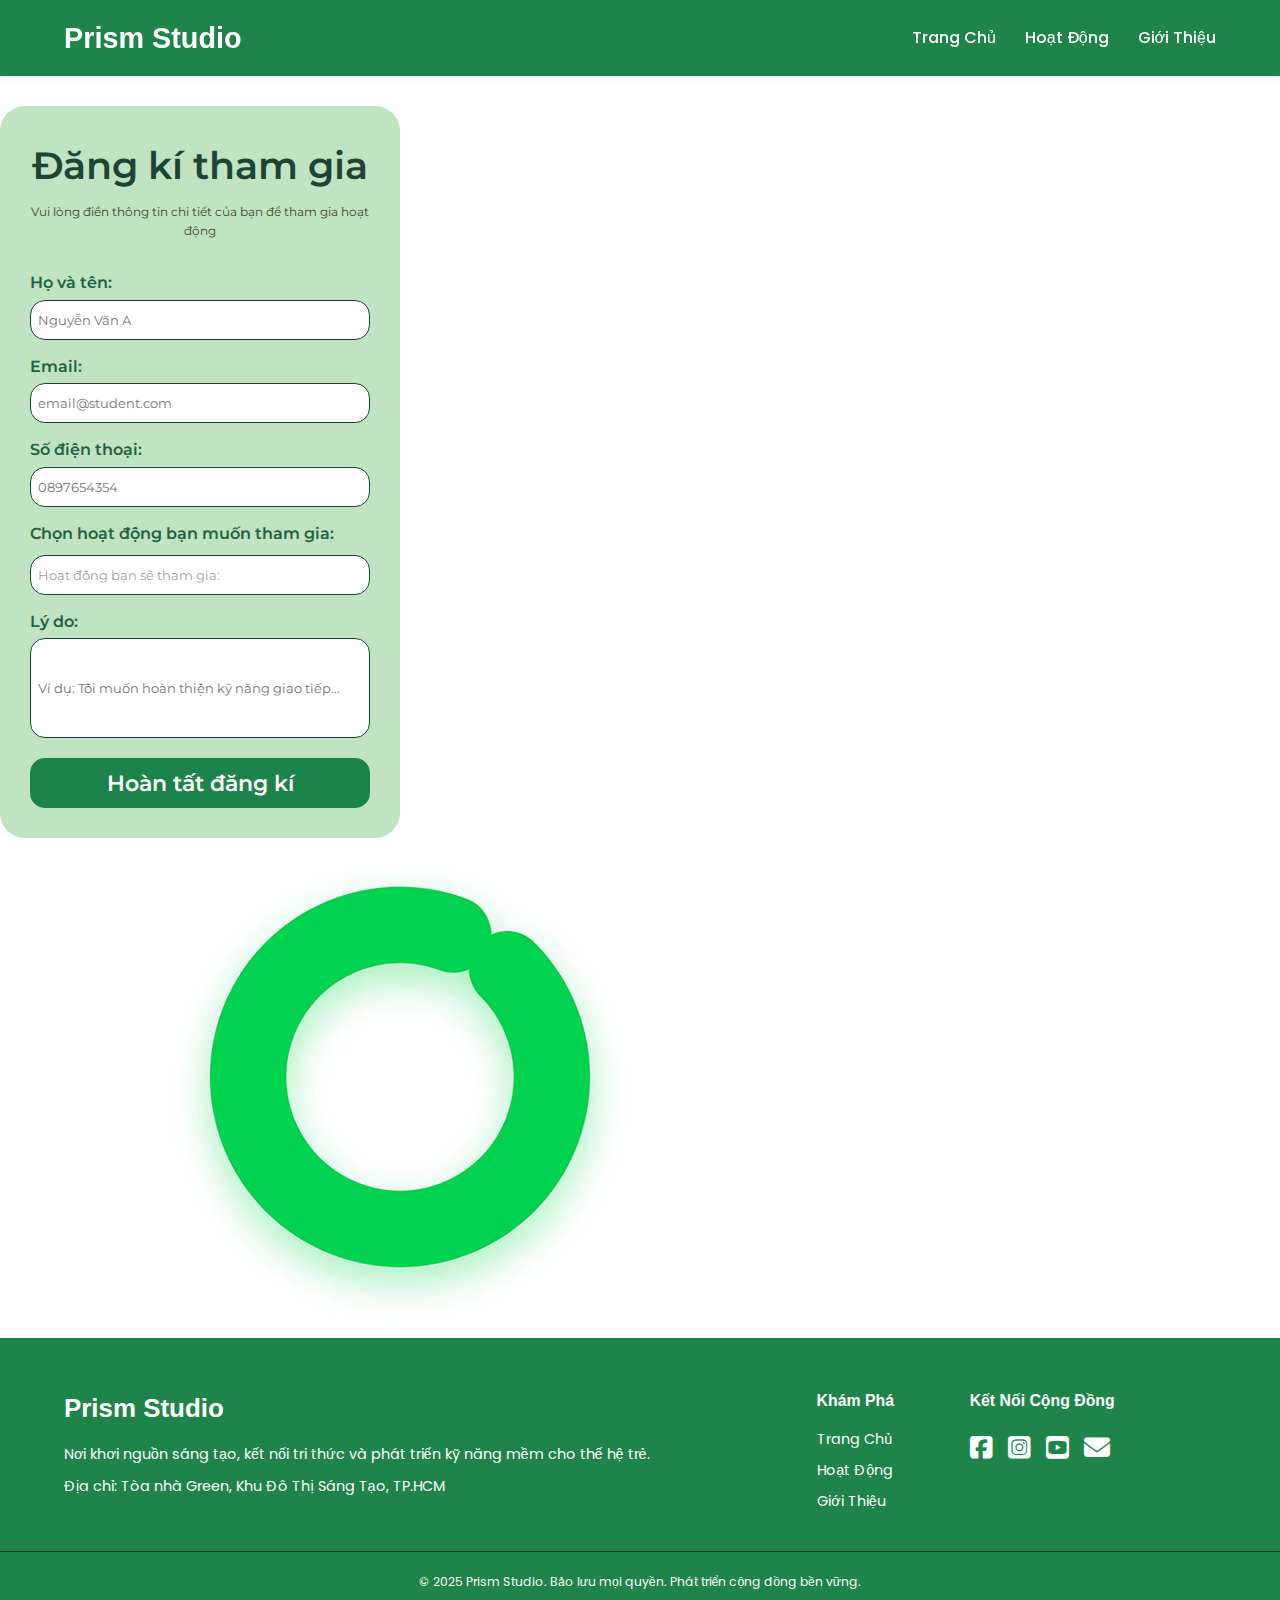
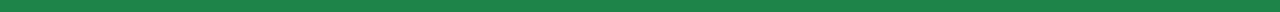
<file: register.html>
<!DOCTYPE html>
<html lang="en">
<head>
    <meta charset="UTF-8">
    <meta name="viewport" content="width=device-width, initial-scale=1.0">
    <link rel="stylesheet" href="css/register.css">
    <link rel="preconnect" href="https://fonts.googleapis.com">
    <link rel="preconnect" href="https://fonts.gstatic.com" crossorigin>
    <link rel="stylesheet" href="https://cdnjs.cloudflare.com/ajax/libs/font-awesome/6.5.1/css/all.min.css">
    <link href="https://fonts.googleapis.com/css2?family=Be+Vietnam+Pro:ital,wght@0,100;0,200;0,300;0,400;0,500;0,600;0,700;0,800;0,900;1,100;1,200;1,300;1,400;1,500;1,600;1,700;1,800;1,900&family=Carattere&family=Comfortaa:wght@300..700&family=Inter:ital,opsz,wght@0,14..32,100..900;1,14..32,100..900&family=Island+Moments&family=Istok+Web:ital,wght@0,400;0,700;1,400;1,700&family=Kaisei+Decol&family=Montserrat:ital,wght@0,100..900;1,100..900&family=Mountains+of+Christmas:wght@400;700&family=Poppins:ital,wght@0,100;0,200;0,300;0,400;0,500;0,600;0,700;0,800;0,900;1,100;1,200;1,300;1,400;1,500;1,600;1,700;1,800;1,900&family=Roboto+Slab:wght@100..900&family=Roboto:ital,wght@0,100..900;1,100..900&family=Rochester&family=Work+Sans:ital,wght@0,100..900;1,100..900&display=swap" rel="stylesheet"></head>
<body>

    <header class="header">
        <div class="container">
            <a href="index.html" style="text-decoration: none;"><h1>Prism Studio</h1></a>
            
            <input type="checkbox" id="menu-toggle" style="display: none;">

            <nav>
                <a href="index.html">Trang Chủ</a>
                <a href="activity.html">Hoạt Động</a>
                <a href="intro.html">Giới Thiệu</a>
            </nav>
            
            <label for="menu-toggle" class="hamburger">
                <i class="fa-solid fa-bars menu-icon"></i>
            </label>
            
        </div>
    </header>

    <form class="box">
        <div class="title">
            Đăng kí tham gia
        </div>
        <div class="discript">
            Vui lòng điền thông tin chi tiết của bạn để tham gia hoạt động
        </div>
        <div class="form">
            <div class="item">
                <p>Họ và tên: </p>
                <input type="text" placeholder="Nguyễn Văn A" required>
            </div>
            <div class="item">
                <p>Email: </p>
                <input type="email" placeholder="email@student.com" id="gmail" required>
            </div>
            <div class="item">
                <p>Số điện thoại: </p>
                <input type="text" pattern="[0-9]+" placeholder="0897654354" id="sodienthoai" maxlength="11" required>
            </div>
            <div class="item1">
                <p>Chọn hoạt động bạn muốn tham gia:</p>
                <select name="--Hoạt động--" id="" class="select" required>
                    <option value="" style="display:none;">Hoạt động bạn sẽ tham gia: </option> 
                    <option value="truyenthong">Digital Art: Vẽ Chân Dung</option>
                    <option value="haucan">Lớp Học Python Cơ Bản</option>
                    <option value="tochuc">Luyện Tập Kỹ Năng Hùng Biện</option>
                </select>
            </div>
            <div class="item2">
                <p>Lý do:</p>
                <input type="text" placeholder="Ví dụ: Tôi muốn hoàn thiện kỹ năng giao tiếp..." id="lido" required>
            </div>
        </div>
        <button type="submit" class="button" id="dangki">Hoàn tất đăng kí</button>
    </form>
    <div id="successAlert" class="alert">
        <video id="successVideo" autoplay muted>
            <source src="./image/742f7ea29cbfd7fd3f4848f17e621070 (online-video-cutter.com).mp4" type="video/mp4">
        </video>
    </div>

    <footer class="footer">
        <div class="container">
            <div class="footer-section footer-brand">
                <h3>Prism Studio</h3>
                <p>Nơi khơi nguồn sáng tạo, kết nối tri thức và phát triển kỹ năng mềm cho thế hệ trẻ.</p>
                <p style="margin-top: 10px;">Địa chỉ: Tòa nhà Green, Khu Đô Thị Sáng Tạo, TP.HCM</p>
            </div>

            <div class="footer-section footer-links">
                <h4>Khám Phá</h4>
                <ul>
                    <li><a href="index.html">Trang Chủ</a></li>
                    <li><a href="activity.html">Hoạt Động</a></li>
                    <li><a href="intro.html">Giới Thiệu</a></li>
                </ul>
            </div>

            <div class="footer-section footer-social">
                <h4>Kết Nối Cộng Đồng</h4>
                <div class="social-icons">
                    <a href="https://facebook.com/prismstudio" title="Facebook"><i class="fa-brands fa-square-facebook"></i></a>
                    <a href="https://instagram.com/prismstudio" title="Instagram"><i class="fa-brands fa-square-instagram"></i></a>
                    <a href="https://youtube.com/prismstudio" title="Youtube"><i class="fa-brands fa-square-youtube"></i></a>
                    <a href="mailto:contact@prismstudio.vn" title="Email"><i class="fa-solid fa-envelope"></i></a>
                </div>
            </div>
        </div>
        <div class="footer-bottom">
            <p>&copy; 2025 Prism Studio. Bảo lưu mọi quyền. Phát triển cộng đồng bền vững.</p>
        </div>
    </footer>
    <script src="script.js"></script>
</body>
</html>
</file>
<file: css/intro.css>
:root {
            --color-primary: #1E8449; 
            --color-accent: #2ECC71; 
            --color-callout: #FFD700; 
            --color-background-light: #F7F9F7;
            --color-text-dark: #333333;
            --color-text-light: #ffffff;
            --shadow-subtle: 0 2px 8px rgba(0, 0, 0, 0.05);
            --shadow-card: 0 8px 20px rgba(30, 132, 73, 0.1); 
            --font-heading: 'Outfit', sans-serif;
            --font-body: 'Poppins', sans-serif;
            --background-header-footer: rgb(17, 52, 30);
            --title-color-1: rgb(15, 35, 58);
            --title-color-2: rgb(28, 69, 51);
            --title-color-3: rgb(7, 5, 20);
            --title-color-4: rgb(220, 204, 34);
            --small-title: rgb(32, 98, 65); 
            --text-color: rgb(30, 30, 30);
            --text-sub-color: rgb(69, 69, 46);
            --background-1: rgb(192, 227, 194);
            --background-2: rgb(244, 244, 244);
            --background-3: rgb(27, 132, 73);
            --background-item :rgb(255, 255, 255);
            --background-button: rgb(28, 131, 75);
            --button-dk: rgb(61, 207, 113);
            --shadow-color: rgb(25, 124, 71);
            --shadow-color-2: rgb(27, 133, 71);
        } 

        * {
            padding: 0;
            margin: 0;
            box-sizing: border-box;
            font-family: "Inter", sans-serif;
            letter-spacing: 0.5px;
        }

        body {
            line-height: 1.6;
            color: var(--color-text-dark);
            background-color: white; 
        }

        .container {
            width: 90%;
            max-width: 1200px;
            margin: 0 auto;
        }

        h1, h2, h3 {
            font-family: var(--font-heading), "Inter", sans-serif;
        }

        .header {
            background-color: var(--color-primary);
            color: white;
            padding: 15px 0;
            box-shadow: var(--shadow-subtle);
            position: sticky;
            top: 0;
            z-index: 100;
        }
        .header .container {
            display: flex;
            justify-content: space-between;
            align-items: center;
        }
        .header h1 {
            font-size: 1.8em;
            color: white;
        }
        .header nav a {
            color: white;
            text-decoration: none;
            margin-left: 25px;
            font-weight: 500;
            transition: color 0.3s;
        }
        .header nav a:hover {
            color: var(--color-callout);
        }
        .hamburger {
            display: none;
        }
        .menu-icon {
            color: #ffffff; 
            font-size: 28.8px;
        }

        .section1 {
            width: 100%;
            background-color: var(--background-1);
            padding: 50px 0;
            display: flex;
            justify-content: center;
        }
        .container-sect1 {
            width: 95%;
            max-width: 1290px;
            display: flex;
            justify-content: center;
            gap: 30px;
        }
        .box-content-sect1 {
            width: 40%;
            display: flex;
            flex-direction: column;
            justify-content: center;
            gap: 20px;
        }
        .title-sect1 {
            font-size: 50px;
            font-weight: 700;
            color: var(--title-color-1);
        }
        .text-sect1 {
            font-size: 24px;
            font-weight: 500;
            color: var(--text-color);
        }
        .box-image-sect1 {
            width: 60%;
            height: 500px;
            border-radius: 50px;
            border: var(--background-2) 5px solid;
            background-image: url('https://placehold.co/800x500/1E8449/FFFFFF?text=Prism+Studio+Club');
            background-position: center;
            background-repeat: no-repeat;
            background-size: cover;
        }

        .section2 {
            width: 100%;
            background-color: var(--background-2);
            padding: 50px 0;
            display: flex;
            justify-content: center;
        }
        .container-sect2 {
            width: 95%;
            max-width: 1290px;
            display: flex;
            flex-direction: column;
            align-items: center;
            gap: 40px;
        }
        .title-sect2 {
            font-size: 45px;
            font-weight: 900;
            text-align: center;
            color: var(--title-color-2);
        }
        .box-grid-sect2 {
            width: 100%;
            display: grid;
            grid-template-columns: repeat(auto-fit, minmax(550px, 1fr));
            gap: 25px;
        }
        .item-grid-sect2 {
            width: 100%;
            height: 170px;
            border-radius: 25px;
            background-color: var(--background-item);
            position: relative;
            box-shadow: 2px 5px 4px 0.3px rgb(103, 135, 148);
            padding: 20px 25px;
            display: flex;
            align-items: center;
        }
        .item-grid-sect2:hover {
            background-color: rgba(81, 208, 87, 0.149);
            cursor: default;
            transform: rotate(0.7deg);
            transition: all 0.3s ease;
        }
        .number-sect2 {
            width: 60px;
            height: 60px;
            border-radius: 10px;
            background-color: var(--shadow-color-2);
            display: flex;
            justify-content: center;
            align-items: center;
            color: var(--background-item);
            font-size: 28px;
            font-weight: 500;
            flex-shrink: 0;
            margin-right: 15px; 
        }
        .box-press-sect2 {
            width: auto;
            height: auto;
            position: static;
            display: flex;
            flex-direction: column;
            align-items: start;
            gap: 5px;
            padding: 0;
        }
        .press-title-sect2 {
            font-size: 26px;
            font-weight: 800;
            margin-left: 0;
            text-align: left;
            color: var(--small-title);
        }
        .press-text-sect2 {
            font-size: 19px;
            font-weight: 500;
            text-align: left;
            color: var(--text-color);
        }

        .section3 {
            width: 100%;
            background-color: var(--background-1);
            padding: 50px 0;
            display: flex;
            justify-content: center;
        }
        .container-sect3 {
            width: 95%;
            max-width: 1290px;
            display: flex;
            flex-direction: column;
            align-items: center;
            gap: 40px;
        }
        .title-sect3 {
            font-size: 45px;
            font-weight: 900;
            text-align: center;
            color: var(--title-color-3);
        }
        .box-inner-sect3 {
            width: 70%;
            max-width: 900px;
            border-left: 5px solid var(--shadow-color);
            position: relative;
            display: flex;
            justify-content: end;
            align-items: center;
            min-height: 700px; 
        }
        .box-circle-sect3 {
            width: 21px;
            height: 100%;
            position: absolute;
            left: -13px;
            display: flex;
            flex-direction: column;
            justify-content: space-around; 
            padding: 10px 0;
        }
        .circle-sect3 {
            width: 21px;
            height: 21px;
            border-radius: 50%;
            border: 5px solid var(--background-2);
            background-color: var(--button-dk);
        }
        .box-grid-sect3 {
            width: 90%;
            height: 90%;
            display: grid;
            grid-template-columns: 1fr;
            grid-auto-rows: minmax(150px, auto);
            gap: 25px;
        }
        .item-grid-sect3 {
            width: 100%;
            border-radius: 15px;
            background-color: var(--shadow-color);
            position: relative;
            display: flex;
            justify-content: end;
        }
        .box-press-sect3 {
            width: 98%;
            height: 98.5%;
            border-radius: 15px;
            background-color: var(--background-item);
            position: absolute;
            padding: 15px 20px;
            display: flex;
            flex-direction: column;
            justify-content: center;
            align-items: start;
            gap: 10px;
        }
        .item-grid-sect3:hover {
            background-color: rgba(22, 113, 51, 0.515);
            box-shadow: 5px 5px 7px 0.3px rgba(129, 161, 132, 0.814);
            transform: scale(1.03);
            cursor: default;
            transition: all 0.3s ease;
        }
        .press-title-sect3 {
            font-size: 29px;
            font-weight: 700;
            color: var(--title-color-3);
        }
        .press-text-sect3 {
            font-size: 21px;
            font-weight: 500;
            color: var(--text-color);
        }

        .section4 {
            width: 100%;
            background-color: var(--background-2);
            display: flex;
            justify-content: center;
        }
        .container-sect4 {
            width: 95%;
            max-width: 1290px;
            padding: 50px 0;
            display: flex;
            flex-direction: column;
            justify-content: center;
            gap: 40px;
        }
        .title-sect4 {
            font-size: 45px;
            font-weight: 900;
            text-align: center;
            color: var(--title-color-2);
        }
        .box-grid-sect4 {
            width: 100%;
            display: grid;
            grid-template-columns: repeat(auto-fit, minmax(250px, 1fr));
            gap: 25px;
        }
        .item-grid-sect4 {
            width: 100%;
            height: 250px;
            border-radius: 25px;
            background-color: var(--background-button);
            box-shadow: 2px 2px 5px 0.7px rgba(24, 52, 37, 0.511);
            padding: 30px 20px;
            display: flex;
            flex-direction: column;
            justify-content: center;
            align-items: center;
            gap: 10px;
        }
        .item-grid-sect4:hover {
            background-color: var(--background-3);
            box-shadow: inset 0 0 25px 5px rgba(117, 247, 189, 0.31);
            transform: scale(1.03);
            cursor: default;
            transition: all 0.3s ease;
        }
        .item-title-sect4 {
            font-size: 30px;
            font-weight: 700;
            color: var(--title-color-4);
        }
        .item-text-sect4 {
            font-size: 20px;
            font-weight: 500;
            text-align: center;
            color: var(--background-item);
        }

        .footer {
            background-color: var(--color-primary);
            color: #ffffff;
            padding: 50px 0 20px 0;
            font-size: 0.9em;
        }

        .footer .container {
            display: flex;
            justify-content: space-between;
            gap: 30px;
            padding-bottom: 30px;
        }

        .footer-section {
            flex-grow: 1;
            min-width: 150px;
        }

        .footer-brand h3 {
            color: white;
            font-size: 1.8em;
            margin-bottom: 15px;
        }

        .footer-brand p {
            color: #ffffff;
            line-height: 1.5;
        }

        .footer-links h4, .footer-social h4 {
            color: white;
            font-family: var(--font-heading);
            font-size: 1.1em;
            margin-bottom: 15px;
        }

        .footer-links ul {
            list-style: none;
        }

        .footer-links a {
            color: #ffffff;
            text-decoration: none;
            display: block;
            margin-bottom: 8px;
            transition: color 0.2s;
        }

        .footer-links a:hover {
            color: var(--color-callout);
        }

        .social-icons {
            flex-wrap: nowrap;
            display: flex;
        }

        .social-icons a {
            color: #ffffff;
            font-size: 1.8em;
            margin-right: 15px;
            transition: color 0.2s;
        }

        .social-icons a:hover {
            color: var(--color-callout);
        }

        .footer-bottom {
            text-align: center;
            padding-top: 20px;
            border-top: 1px solid #333333;
            color: #ffffff;
            font-size: 0.85em;
        }

        .footer-section.footer-links {
            justify-items: center;
        }

        @media only screen and (max-width: 1185px) {
            .box-grid-sect2 {
                width: 100%;
                display: grid;
                grid-template-columns: repeat(auto-fit, minmax(450px, 1fr));
                gap: 25px;
                transition: all 0.5s ease;
            }
            .item-grid-sect2 {
                height: 185px;
                transition: all 0.5s ease;
            }
            .number-sect2 {
                width: 50px;
                height: 50px;
                border-radius: 8px;
                transition: all 0.5s ease;
            }
            .press-title-sect2 {
                font-size: 22px;
                transition: all 0.5s ease;
            }
            .press-text-sect2 {
                font-size: 18px;
                transition: all 0.5s ease;
            }
        }

        @media only screen and (max-width: 1025px) {
            .box-content-sect1 {
                width: 55%;
                transition: all 0.5s ease;
            }
            .title-sect1 {
                font-size: 45px;
                font-weight: 700;
                transition: all 0.5s ease;
            }
            .box-image-sect1 {
                width: 45%;
                height: 350px;
                transition: all 0.5s ease;
            }
            .title-sect2 {
                font-size: 38px;
                transition: all 0.5s ease;
            }
            .title-sect3 {
                font-size: 38px;
                transition: all 0.5s ease;
            }
            .title-sect4 {
                font-size: 38px;
                transition: all 0.5s ease;
            }
            .box-inner-sect3 {
                width: 90%;
            }
        }

        @media only screen and (max-width: 1008px) {
            .box-grid-sect2 {
                width: 100%;
                display: grid;
                grid-template-columns: repeat(auto-fit, minmax(350px, 1fr));
                gap: 25px;
                transition: all 0.5s ease;
            }
            .item-grid-sect2 {
                height: 200px;
                transition: all 0.5s ease;
            }
        }

        @media only screen and (max-width: 895px) {
            .item-grid-sect2 {
                height: 230px;
                transition: all 0.5s ease;
            }
        }

        @media only screen and (max-width: 785px) {
            .box-inner-sect3 {
                width: 90%;
                height: 900px;
                transition: all 0.5s ease;
            }
            .press-title-sect3 {
                font-size: 26px;
                font-weight: 700;
                color: var(--title-color-3);
                transition: all 0.5s ease;
            }
            .press-text-sect3 {
                font-size: 19px;
                font-weight: 500;
                color: var(--text-color);
                transition: all 0.5s ease;
            }
        }

        @media (max-width: 767px) {
            .header nav {
                position: absolute;
                top: 100%; 
                left: 0;
                width: 100%;
                background-color: var(--color-primary);
                box-shadow: 0 4px 8px rgba(0, 0, 0, 0.2);
                z-index: 90;
                display: flex;
                flex-direction: column;
                text-align: center;
                padding: 0;
                transform: translateY(-10px); 
                opacity: 0;
                visibility: hidden;
                transition: all 0.3s ease-in-out;
            }

            .header nav a {
                margin: 0;
                padding: 15px 0;
                border-bottom: 1px solid rgba(255, 255, 255, 0.1);
            }
            
            .hamburger {
                display: block; 
                background: transparent;
                border: none;
                cursor: pointer;
            }

            #menu-toggle:checked ~ nav {
                transform: translateY(0);
                opacity: 1;
                visibility: visible;
                padding-bottom: 10px; 
            }

            #menu-toggle:checked ~ .hamburger .menu-icon {
                content: "\f00d";
                font-family: "Font Awesome 6 Free";
                font-weight: 900;
            }
          
            .section1 {
                padding: 0;
                background-color: var(--background-1);
            }
            .container-sect1 {
                width: 100%;
                position: relative;
            }
            .box-content-sect1 {
                width: 100%;
                height: 150px;
                padding: 10px 30px;
                gap: 8px;
                background-color: rgb(0 0 0 / 41%);
                position: absolute;
                z-index: 3;
                top: 200px;
            }
            .title-sect1 {
                font-size: 38px;
                color: var(--background-item);
            }
            .text-sect1 {
                font-size: 18px;
                color: var(--background-2);
            }
            .box-image-sect1 {
                width: 100%;
                height: 350px;
                position: static; 
                border-radius: 0;
                border: 0;
            }
            .section2 {
                padding: 400px 0 50px; 
            }
          
            .number-sect2 {
                width: 45px;
                height: 45px;
                border-radius: 8px;
            }
            .title-sect2, .title-sect3, .title-sect4 {
                font-size: 25px;
            }
            .box-grid-sect2 {
                grid-template-columns: 1fr;
            }
            .item-grid-sect2 {
                height: 190px;
                align-items: flex-start;
            }
            .box-press-sect2 {
                text-align: left; 
                align-items: flex-start;
            }
            .press-title-sect2 {
                font-size: 20px;
            }
            .press-text-sect2 {
                font-size: 16px;
            }
            .title-sect3 {
                font-size: 30px;
            }
            .press-title-sect3 {
                font-size: 18px;
                font-weight: 700;
                color: var(--title-color-3);
            }
            .press-text-sect3 {
                font-size: 16px;
                font-weight: 500;
                color: var(--text-color);
            }
            .box-inner-sect3 {
                width: 90%;
                height: 870px;
            }
            .box-circle-sect3 {
                padding: 0;
                justify-content: space-around;
            }
            .title-sect4 {
                font-size: 25px;
            }
            .box-grid-sect4 {
                grid-template-columns: repeat(auto-fit, minmax(250px, 1fr));
            }
            .item-title-sect4 {
                font-size: 24px;
            }
            .item-text-sect4 {
                font-size: 16px;
            }
            .item-grid-sect4 {
                height: 170px;
            }

            .footer .container {
                flex-direction: column; 
                gap: 10px;
            }

            .footer-section.footer-social {
                flex-wrap: wrap;
                display: flex;
                flex-direction: column;
                align-content: center;
            }

            .footer-brand h3 {
                display: flex;
                justify-content: center;
            }

            .footer-brand p {
                display: none;
            }

            .footer-links h4, .footer-social h4 {
                display: none; 
            }

            .footer-links ul {
                display: grid;
                gap: 5px;
            }
        }
</file>
<file: css/register.css>
:root {
    --color-primary: #1E8449;
    --color-accent: #2ECC71; 
    --color-callout: #FFD700; 
    --color-background-light: #F7F9F7;
    --color-text-dark: #333333;
    --color-text-light: #ffffff;
    --shadow-subtle: 0 2px 8px rgba(0, 0, 0, 0.05);
    --shadow-card: 0 8px 20px rgba(30, 132, 73, 0.1); 
    --font-heading: 'Outfit', sans-serif;
    --font-body: 'Poppins', sans-serif;
}


* {
    box-sizing: border-box;
    margin: 0;
    padding: 0;
}

body {
    font-family: var(--font-body); 
    line-height: 1.6;
    color: var(--color-text-dark);
    background-color: white; 
}

.container {
    width: 90%;
    max-width: 1200px;
    margin: 0 auto;
}

h1, h2, h3 {
    font-family: var(--font-heading);
    color: var(--color-primary);
}

.header {
    background-color: var(--color-primary);
    color: white;
    padding: 15px 0;
    box-shadow: var(--shadow-subtle);
    position: sticky;
    top: 0;
    z-index: 100;
}

.header .container {
    display: flex;
    justify-content: space-between;
    align-items: center;
}

.header h1 {
    font-size: 1.8em;
    color: white;
}

.header nav a {
    color: white;
    text-decoration: none;
    margin-left: 25px;
    font-weight: 500;
    transition: color 0.3s;
}

.header nav a:hover {
    color: var(--color-callout);
}

.hamburger {
    display: none;
}

.menu-icon {
    color: #ffffff; 
    font-size: 28.8px;
}

main {
    display: flex;
    justify-content: center;
    align-items: flex-start; 
    padding: 20px 0 60px 0;
    min-height: 80vh; 
}

.box {
    margin-top: 30px;
    display: flex;
    flex-direction: column;
    align-items: center;
    width: 100%;
    max-width: 400px;
    background-color: rgb(192, 227, 194);
    border-radius: 25px;
    padding: 30px;
    font-family: 'Montserrat', sans-serif; 
}
.box .title {
    text-align: center;
    font-size: 38px;
    font-weight: 600;
    color: rgb(28, 69, 51);
    margin-bottom: 5px;
}
.box .discript {
    text-align: center;
    font-size: 12px;
    font-weight: 400;
    color: rgb(69, 69, 46);
    margin-bottom: 30px;
}
.box .form {
    display: flex;
    flex-direction: column;
    gap: 14px;
    width: 100%;
}
.box .form .item {
    display: flex;
    flex-direction: column;
    gap: 4px;
}
.box .form .item p {
    font-size: 16px;
    font-weight: 600;
    color: rgb(32, 98, 65);
    margin: 0;
}
.box .form .item input {
    width: 100%;
    height: 40px;
    border: 1px solid rgb(28, 69, 51);
    border-radius: 15px;
    background-color: #FFFFFF;
    padding: 7px;
    box-sizing: border-box;
    font-family: 'Montserrat', sans-serif;
}
.box .form .item1 {
    display: flex;
    flex-direction: column;
    gap: 8px;
}
.box .form .item1 p {
    font-size: 16px;
    font-weight: 600;
    color: rgb(32, 98, 65);
    margin: 0;
}
.box .form .item1 .select {
    width: 100%;
    height: 40px;
    border: 1px solid rgb(28, 69, 51);
    border-radius: 15px;
    background-color: #FFFFFF;
    padding: 7px;
    font-family: 'Montserrat', sans-serif;
    color: rgba(0, 0, 0, 0.421);
    -webkit-appearance: none; 
    -moz-appearance: none;
    appearance: none;
}
.box .form .item2 {
    display: flex;
    flex-direction: column;
    gap: 4px;
}
.box .form .item2 p {
    font-size: 16px;
    font-weight: 600;
    color: rgb(32, 98, 65);
    margin: 0;
}
.box .form .item2 input {
    width: 100%;
    height: 100px;
    border: 1px solid rgb(28, 69, 51);
    border-radius: 15px;
    background-color: #FFFFFF;
    padding: 7px;
    box-sizing: border-box;
    font-family: 'Montserrat', sans-serif;
    resize: none; 
}
.box .button {
    margin-top: 20px;
    width: 100%;
    height: 50px;
    border-radius: 15px;
    background-color: rgb(28, 131, 75);
    border: none;
    font-weight: 600;
    font-size: 22px;
    color: #FFFFFF;
    font-family: 'Montserrat', sans-serif;
    display: flex;
    justify-content: center;
    align-items: center;
    cursor: pointer;
    transition: 0.25s ease;
}
.box .button:hover {
    background-color: rgb(34, 156, 90);  
    transform: translateY(-2px);       
    box-shadow: 0px 4px 12px rgba(0,0,0,0.2);
}

.box .button:active {
    background-color: rgb(22, 110, 63);
    transform: scale(0.9);
    box-shadow: 0px 1px 3px rgba(0,0,0,0.3); 
}

.footer {
    background-color: var(--color-primary);
    color: #ffffff;
    padding: 50px 0 20px 0;
    font-size: 0.9em;
}

.footer .container {
    display: flex;
    justify-content: space-between;
    gap: 30px;
    padding-bottom: 30px;
}

.footer-section {
    flex-grow: 1;
    min-width: 150px;
}

.footer-brand h3 {
    color: white;
    font-size: 1.8em;
    margin-bottom: 15px;
}

.footer-brand p {
    color: #ffffff;
    line-height: 1.5;
    font-weight: 400;
}

.footer-links h4, .footer-social h4 {
    color: white;
    font-family: var(--font-heading);
    font-size: 1.1em;
    margin-bottom: 15px;
}

.footer-links ul {
    list-style: none;
    font-weight: 400;
}

.footer-links a {
    color: #ffffff;
    text-decoration: none;
    display: block;
    margin-bottom: 8px;
    transition: color 0.2s;
}

.footer-links a:hover {
    color: var(--color-callout);
}

.social-icons {
    flex-wrap: nowrap;
    display: flex;
}

.social-icons a {
    color: #ffffff;
    font-size: 1.8em;
    margin-right: 15px;
    transition: color 0.2s;
}

.social-icons a:hover {
    color: var(--color-callout);
}

.footer-bottom {
    text-align: center;
    padding-top: 20px;
    border-top: 1px solid #333333;
    color: #ffffff;
    font-size: 0.85em;
}

.footer-section.footer-links {
    justify-items: center;
}

@media (max-width: 585px) {
    .header nav {
        position: absolute;
        top: 100%; 
        left: 0;
        width: 100%;
        background-color: var(--color-primary);
        box-shadow: 0 4px 8px rgba(0, 0, 0, 0.2);
        z-index: 90;
        display: flex;
        flex-direction: column;
        text-align: center;
        padding: 0;
        transform: translateY(-10px); 
        opacity: 0;
        visibility: hidden;
        transition: all 0.3s ease-in-out;
    }

    .header nav a {
        margin: 0;
        padding: 15px 0;
        border-bottom: 1px solid rgba(255, 255, 255, 0.1);
    }
    
    .hamburger {
        display: block; 
        background: transparent;
        border: none;
        cursor: pointer;
    }

    #menu-toggle:checked ~ nav {
        transform: translateY(0);
        opacity: 1;
        visibility: visible;
        padding-bottom: 10px; 
    }

    #menu-toggle:checked ~ .hamburger .menu-icon {
        content: "\f00d";
        font-family: "Font Awesome 6 Free";
        font-weight: 900;
    }
    
    .footer .container {
        flex-direction: column; 
        gap: 10px;
    }

    .footer-section.footer-social {
        flex-wrap: wrap;
        display: flex;
        flex-direction: column;
        align-content: center;
    }

    .footer-brand h3 {
        display: flex;
        justify-content: center;
    }

    .footer-brand p {
        display: none;
    }

    .footer-links h4, .footer-social h4 {
        display: none; 
    }

    .footer-links ul {
        display: grid;
        gap: 5px;
        justify-content: center;
    }
}
</file>
